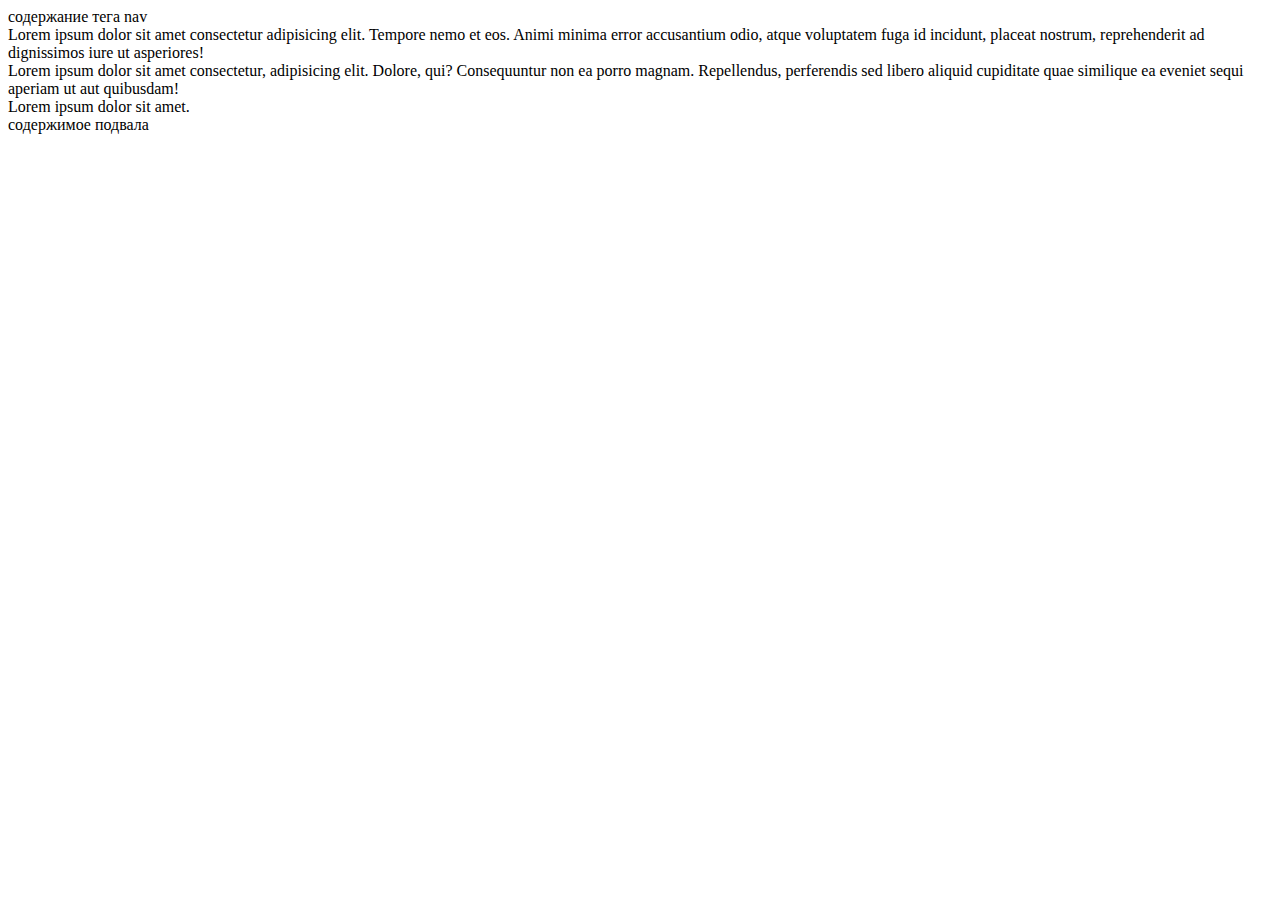
<file: 2021/FLS_lessons/1. HTML tags p.1/index.html>
<!DOCTYPE html>
<html lang="en">

<head>
    <meta charset="UTF-8">
    <meta http-equiv="X-UA-Compatible" content="IE=edge">
    <meta name="viewport" content="width=device-width, initial-scale=1.0">
    <title>HTML tags p.1</title>
</head>

<body>
    <header>
        <nav>
            содержание тега nav
        </nav>
    </header>
    <div>
        Lorem ipsum dolor sit amet consectetur adipisicing elit. Tempore nemo et eos. Animi minima error accusantium
        odio, atque voluptatem fuga id incidunt, placeat nostrum, reprehenderit ad dignissimos iure ut asperiores!
    </div>
    <div>
        Lorem ipsum dolor sit amet consectetur, adipisicing elit. Dolore, qui? Consequuntur non ea porro magnam.
        Repellendus, perferendis sed libero aliquid cupiditate quae similique ea eveniet sequi aperiam ut aut quibusdam!
    </div>
    <div>
        Lorem ipsum dolor sit amet.
    </div>
    <footer>
        содержимое подвала
    </footer>
</body>

</html>
</file>
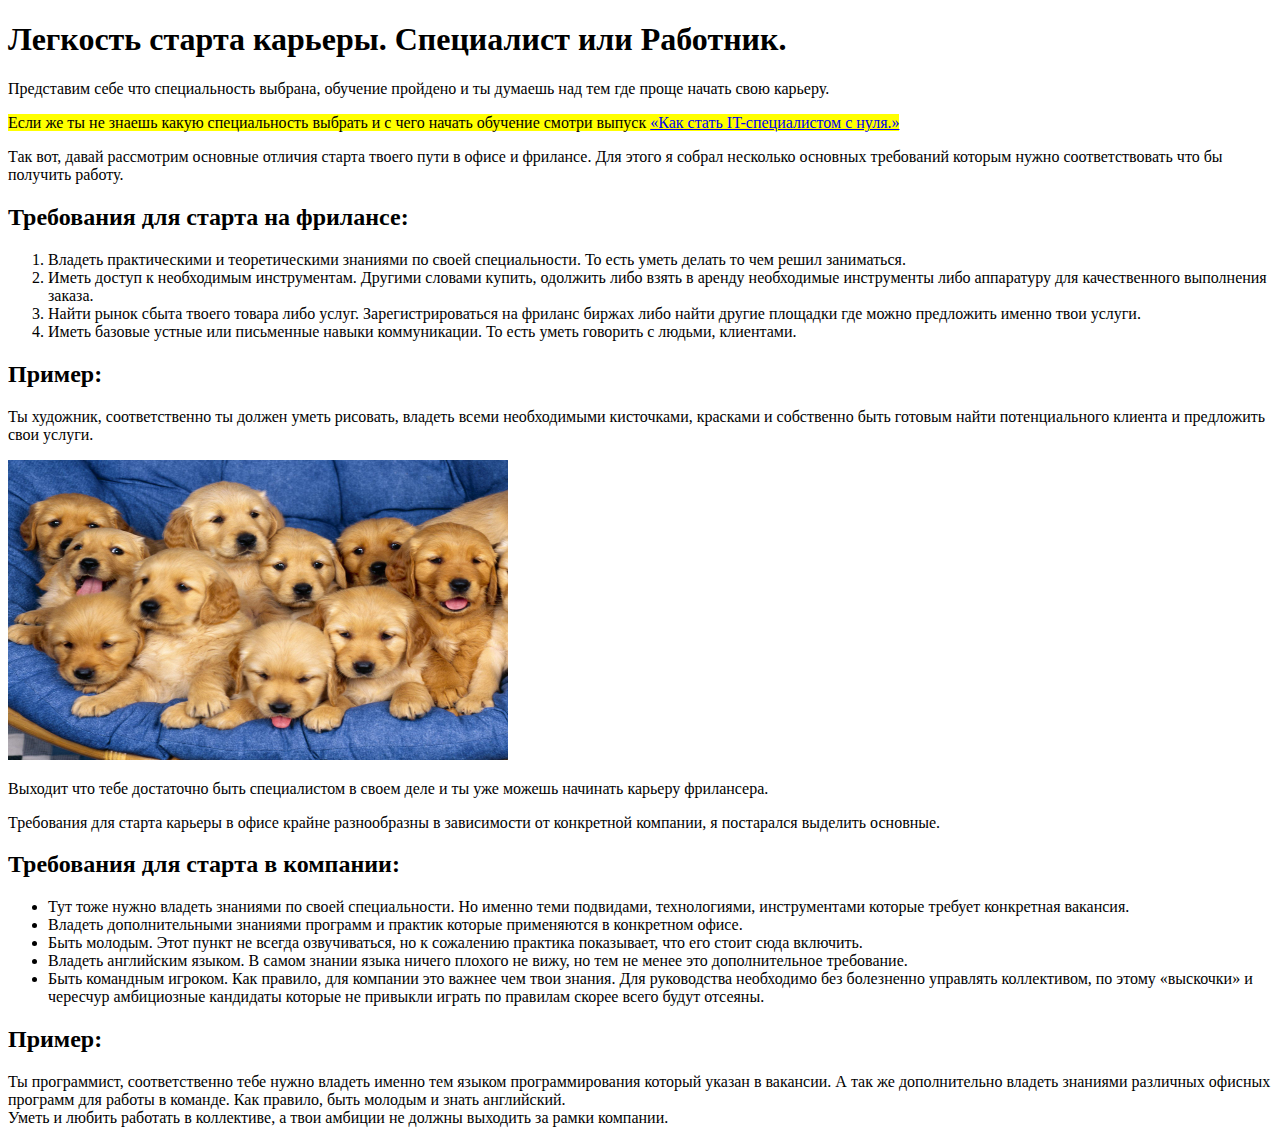
<file: 2021/FLS_lessons/2. HTML tags p.2/index.html>
<!DOCTYPE html>
<html lang="en">

<head>
    <meta charset="UTF-8">
    <meta http-equiv="X-UA-Compatible" content="IE=edge">
    <meta name="viewport" content="width=device-width, initial-scale=1.0">
    <title>HTML tags p.2</title>
</head>

<body>

    <h1>Легкость старта карьеры. Специалист или Работник.</h1>

    <p>
        Представим себе что специальность выбрана, обучение пройдено и ты думаешь над тем где проще начать свою карьеру.
    </p>
    <p>
        <span style="background: yellow;">
            Если же ты не знаешь какую специальность выбрать и с чего начать обучение смотри выпуск <a href="#">«Как
                стать
                IT-специалистом с нуля.»</a>
        </span>
    </p>
    <p>
        Так вот, давай рассмотрим основные отличия старта твоего пути в офисе и фрилансе. Для этого я собрал несколько
        основных требований которым нужно соответствовать что бы получить работу.
    </p>

    <h2>
        Требования для старта на фрилансе:
    </h2>

    <ol>
        <li>
            Владеть практическими и теоретическими знаниями по своей специальности. То есть уметь делать то чем решил
            заниматься.
        </li>
        <li>
            Иметь доступ к необходимым инструментам. Другими словами купить, одолжить либо взять в аренду необходимые
            инструменты либо аппаратуру для качественного выполнения заказа.
        </li>
        <li>
            Найти рынок сбыта твоего товара либо услуг. Зарегистрироваться на фриланс биржах либо найти другие площадки
            где можно предложить именно твои услуги.
        </li>
        <li>
            Иметь базовые устные или письменные навыки коммуникации. То есть уметь говорить с людьми, клиентами.
        </li>
    </ol>

    <h2>
        Пример:
    </h2>

    <p>
        Ты художник, соответственно ты должен уметь рисовать, владеть всеми необходимыми кисточками, красками и
        собственно быть готовым найти потенциального клиента и предложить свои услуги.
    </p>

    <img src="./img/puppies.jpg" alt="ops..." width="500px" height="300px">

    <p>
        Выходит что тебе достаточно быть специалистом в своем деле и ты уже можешь начинать карьеру фрилансера.
    </p>
    <p>
        Требования для старта карьеры в офисе крайне разнообразны в зависимости от конкретной компании, я постарался
        выделить основные.
    </p>

    <h2>
        Требования для старта в компании:
    </h2>

    <ul>
        <li>
            Тут тоже нужно владеть знаниями по своей специальности. Но именно теми подвидами, технологиями,
            инструментами которые требует конкретная вакансия.
        </li>
        <li>
            Владеть дополнительными знаниями программ и практик которые применяются в конкретном офисе.
        </li>
        <li>
            Быть молодым. Этот пункт не всегда озвучиваться, но к сожалению практика показывает, что его стоит сюда
            включить.
        </li>
        <li>
            Владеть английским языком. В самом знании языка ничего плохого не вижу, но тем не менее это дополнительное
            требование.
        </li>
        <li>
            Быть командным игроком. Как правило, для компании это важнее чем твои знания. Для руководства необходимо без
            болезненно управлять коллективом, по этому «выскочки» и чересчур амбициозные кандидаты которые не привыкли
            играть по правилам скорее всего будут отсеяны.
        </li>
    </ul>

    <h2>
        Пример:
    </h2>

    <p>
        Ты программист, соответственно тебе нужно владеть именно тем языком программирования который указан в вакансии.
        А так же дополнительно владеть знаниями различных офисных программ для работы в команде. Как правило, быть
        молодым и знать английский. <br>
        Уметь и любить работать в коллективе, а твои амбиции не должны выходить за рамки компании.
    </p>

</body>

</html>
</file>
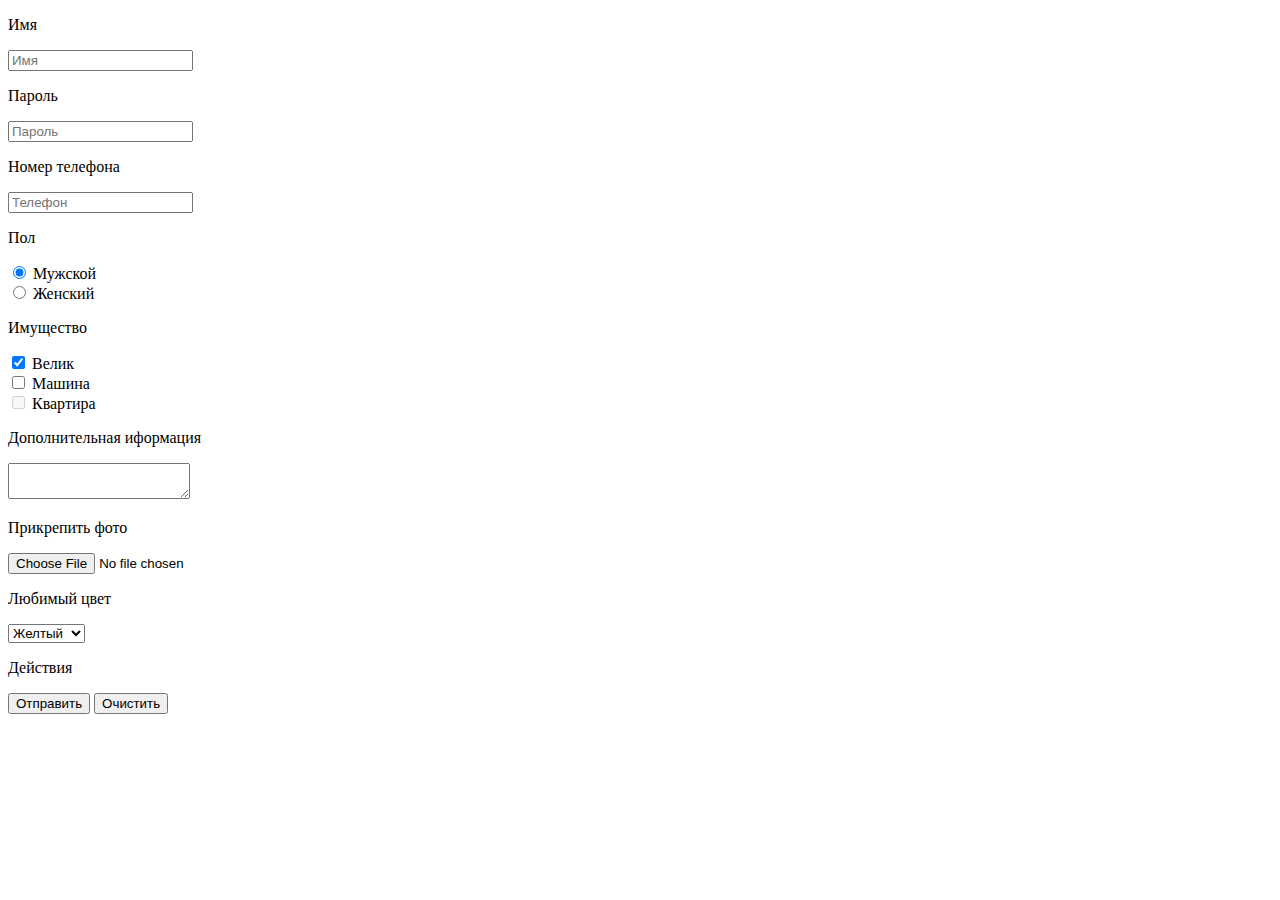
<file: 2021/FLS_lessons/3. HTML tags p.3/index.html>
<!DOCTYPE html>
<html lang="en">

<head>
    <meta charset="UTF-8">
    <meta http-equiv="X-UA-Compatible" content="IE=edge">
    <meta name="viewport" content="width=device-width, initial-scale=1.0">
    <title>HTML tags p.3</title>
</head>

<body>
    <form action="#" method="post" enctype="multipart/form-data">
        <div>
            <p>Имя</p>
            <input placeholder="Имя" tabindex="1" name="username" type="text">
        </div>
        <div>
            <p>Пароль</p>
            <input placeholder="Пароль" tabindex="2" name="userpass" type="password">
        </div>
        <div>
            <p>Номер телефона</p>
            <input placeholder="Телефон" tabindex="3" name="userphone" type="tel">
        </div>

        <div>
            <p>Пол</p>
            <div>
                <input tabindex="4" checked type="radio" name="gender" value="male"> Мужской
            </div>
            <div>
                <input tabindex="4" type="radio" name="gender" value="female"> Женский
            </div>
        </div>

        <div>
            <p>Имущество</p>
            <div>
                <input tabindex="5" checked type="checkbox" name="bike" value="yes"> Велик
            </div>
            <div>
                <input tabindex="6" type="checkbox" name="car" value="yes"> Машина
            </div>
            <div>
                <input tabindex="7" disabled type="checkbox" name="house" value="yes"> Квартира
            </div>
        </div>

        <div>
            <p>Дополнительная иформация</p>
            <textarea tabindex="8" name="text"></textarea>
        </div>

        <div>
            <p>Прикрепить фото</p>
            <input tabindex="9" type="file" name="userfoto">
        </div>

        <div>
            <p>Любимый цвет</p>
            <select tabindex="10" name="color">
                <option value="red">Красный</option>
                <option value="green">Зеленый</option>
                <option selected value="yellow">Желтый</option>
            </select>
        </div>

        <div>
            <p>Действия</p>
            <button tabindex="11" type="submit">Отправить</button>
            <button tabindex="12" type="reset">Очистить</button>
        </div>
    </form>
</body>

</html>
</file>
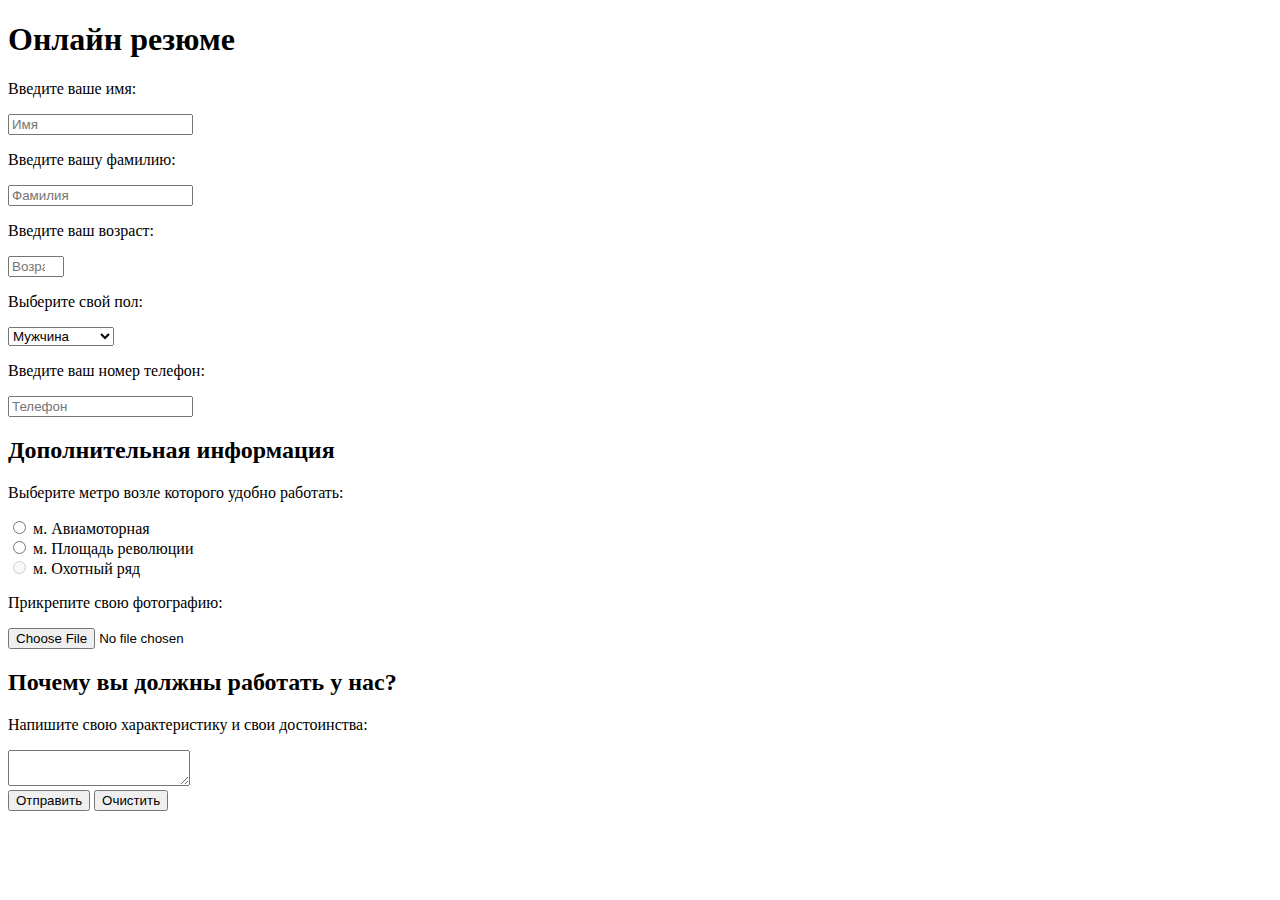
<file: 2021/FLS_lessons/4. HTML tage p.3 HW/index.html>
<!DOCTYPE html>
<html lang="en">

<head>
    <meta charset="UTF-8">
    <meta http-equiv="X-UA-Compatible" content="IE=edge">
    <meta name="viewport" content="width=device-width, initial-scale=1.0">
    <title>HTML tags p.3 HW</title>
</head>

<body>
    <form action="#">
        <h1>Онлайн резюме</h1>
        <div>
            <div>
                <p>Введите ваше имя:</p>
                <input tabindex="1" type="text" name="username" placeholder="Имя">
            </div>
            <div>
                <p>Введите вашу фамилию:</p>
                <input tabindex="2" type="text" name="usersurname" placeholder="Фамилия">
            </div>
            <div>
                <p>Введите ваш возраст:</p>
                <input tabindex="3" type="number" name="userage" placeholder="Возраст" min="18" max="65">
            </div>
            <div>
                <p>Выберите свой пол:</p>
                <select tabindex="4" name="gender">
                    <option value="male">Мужчина</option>
                    <option value="female">Женщина</option>
                    <option value="unknown">Неопределен</option>
                </select>
            </div>
            <div>
                <p>Введите ваш номер телефон:</p>
                <input tabindex="5" type="tel" name="userphone" placeholder="Телефон">
            </div>
        </div>
        
        
        <h2>Дополнительная информация</h2>
        <div>
            <p>Выберите метро возле которого удобно работать:</p>
            <div>
                <label>
                    <input tabindex="6" type="radio" name="matro" value="aviamotornaya">
                    м. Авиамоторная
                </label>
            </div>
            <div>
                <label>
                    <input tabindex="6" type="radio" name="matro" value="ploshad_revolutcii">
                    м. Площадь революции
                </label>
            </div>
            <div>
                <label>
                    <input tabindex="6" disabled type="radio" name="matro" value="ohotniy_ryad">
                    м. Охотный ряд
                </label>
            </div>
            <div>
                <p>Прикрепите свою фотографию:</p>
                <input tabindex="7" type="file" name="userphoto">
            </div>
        </div>

        <h2>Почему вы должны работать у нас?</h2>
        <div>
            <div>
                <p>Напишите свою характеристику и свои достоинства:</p>
            </div>
            <textarea tabindex="8" name="review"></textarea>
        </div>
        
        <div>
            <div>
                <button tabindex="9" type="submit">Отправить</button>
                <button tabindex="10" type="reset">Очистить</button>
            </div>
        </div>
    </form>
</body>

</html>
</file>
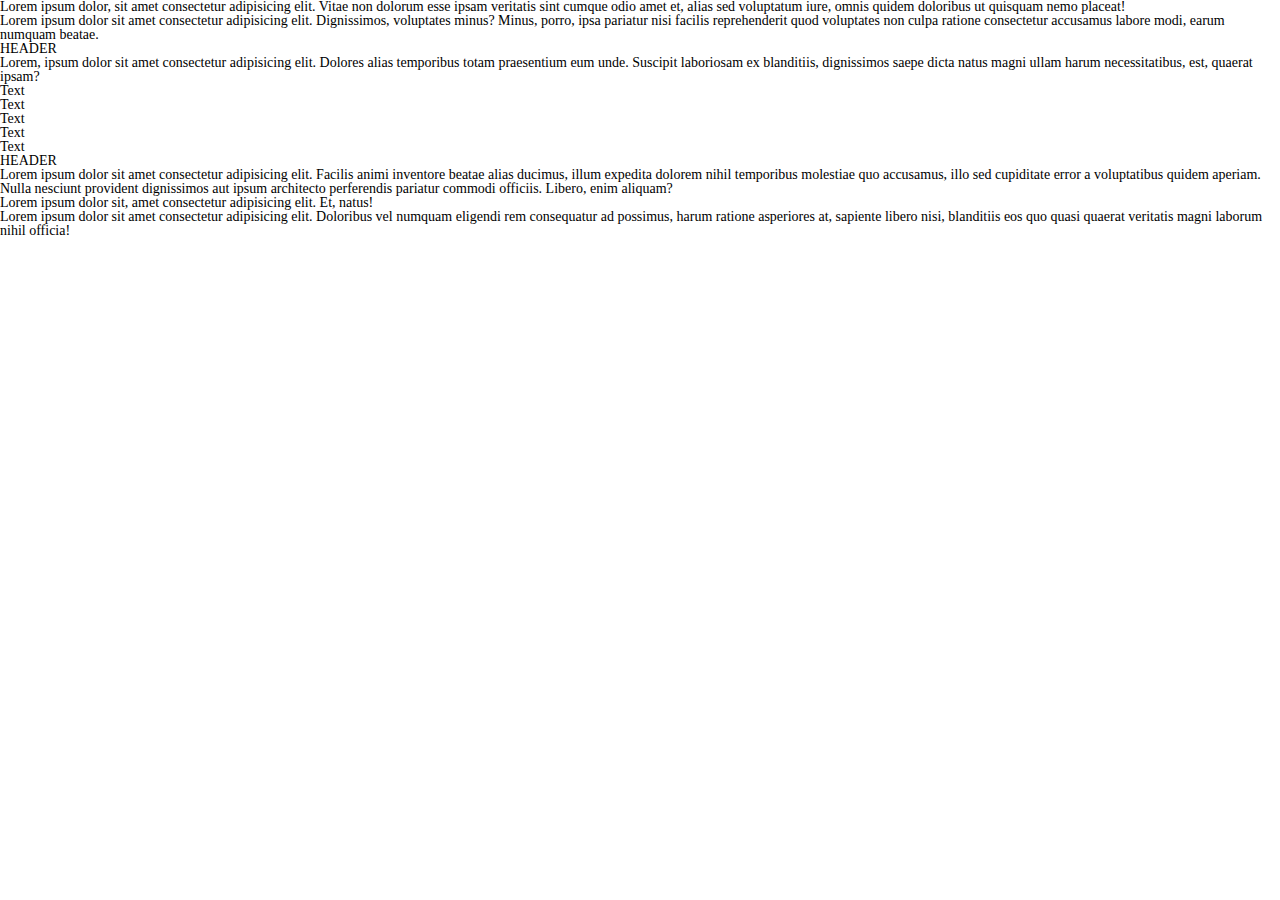
<file: 2021/FLS_lessons/5. CSS p.1/index.html>
<!DOCTYPE html>
<html lang="en">

<head>
    <meta charset="UTF-8">
    <meta http-equiv="X-UA-Compatible" content="IE=edge">
    <meta name="viewport" content="width=device-width, initial-scale=1.0">
    <title>CSS p.1</title>

    <link rel="stylesheet" href="./css/index.css">
</head>

<body>
    <div>
        <p>
            Lorem ipsum dolor, sit amet consectetur adipisicing elit. Vitae non dolorum esse ipsam veritatis sint cumque odio amet et, alias sed voluptatum iure, omnis quidem doloribus ut quisquam nemo placeat!
        </p>
        <p>
            Lorem ipsum dolor  <span class="test">sit amet consectetur adipisicing elit. Dignissimos,</span>  voluptates minus? Minus, porro, ipsa pariatur nisi facilis reprehenderit quod voluptates non culpa ratione consectetur accusamus labore modi, earum numquam beatae.
        </p>

        <h1>HEADER</h1>
        <p class="test2">
            Lorem, ipsum dolor sit amet consectetur adipisicing elit. Dolores alias temporibus totam praesentium <span>eum unde. Suscipit laboriosam ex blanditiis, dignissimos saepe </span> dicta natus magni ullam harum necessitatibus, est, quaerat ipsam?
        </p>
        <ul>
            <li>Text</li>
            <li>Text</li>
            <li>Text</li>
            <li>Text</li>
            <li>Text</li>
        </ul>
        
        <h1>HEADER</h1>
        <div class="block">
            <p>
                Lorem ipsum dolor sit amet consectetur adipisicing elit. Facilis animi inventore beatae alias ducimus, illum expedita dolorem nihil temporibus molestiae quo accusamus, illo sed cupiditate error a voluptatibus quidem aperiam. Nulla nesciunt provident dignissimos aut ipsum architecto perferendis pariatur commodi officiis. Libero, enim aliquam?
            </p>
            <p>
                Lorem ipsum dolor sit, amet consectetur adipisicing elit. Et, natus!
            </p>
            <div>
                <p>
                    Lorem ipsum dolor sit amet consectetur adipisicing elit. Doloribus vel numquam eligendi rem consequatur ad possimus, harum ratione asperiores at, sapiente libero nisi, blanditiis eos quo quasi quaerat veritatis magni laborum nihil officia!
                </p>
            </div>
        </div>
    </div>
</body>

</html>
</file>
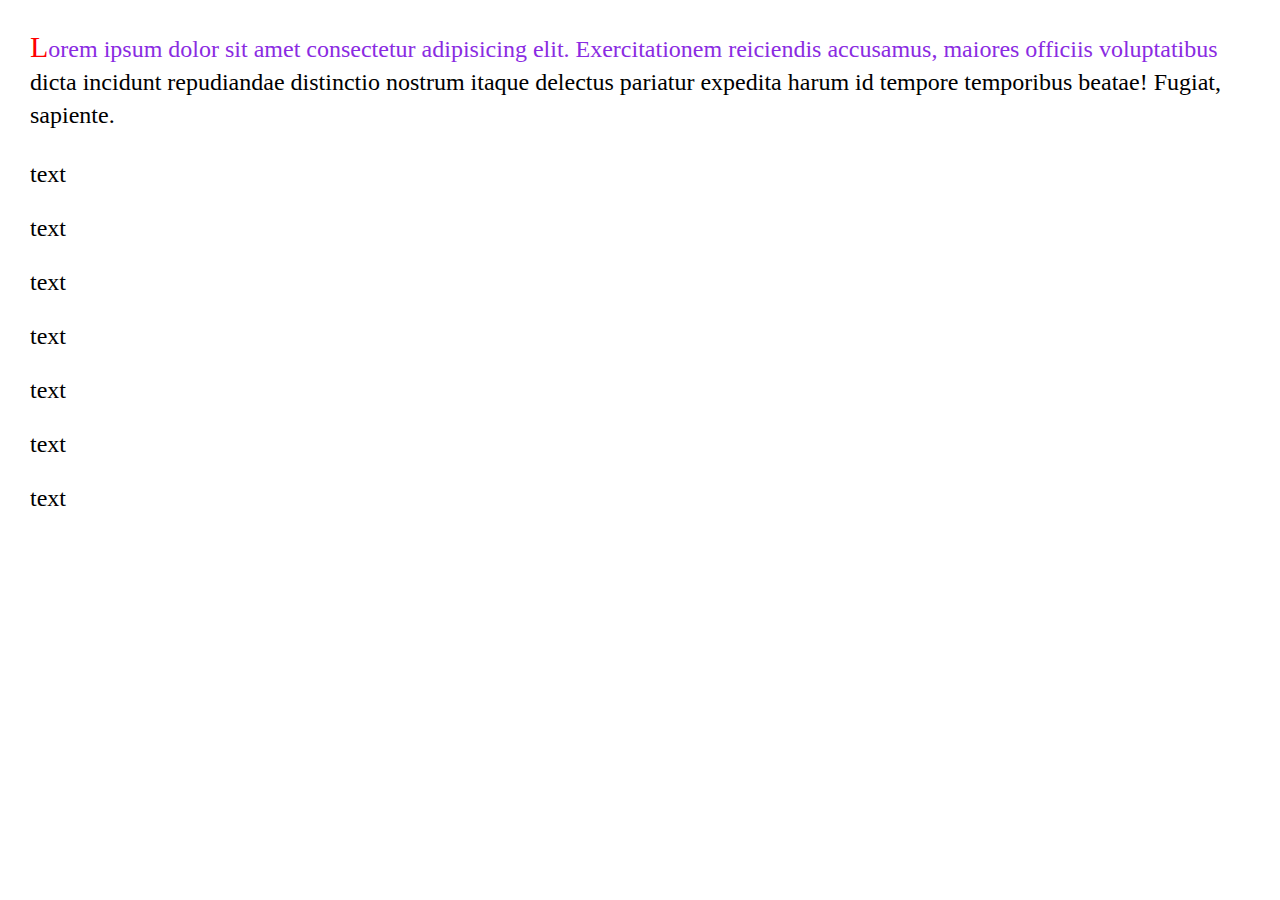
<file: 2021/FLS_lessons/10. CSS p.6/CSS p.6 HW/index.html>
<!DOCTYPE html>
<html lang="en">

<head>
    <meta charset="UTF-8">
    <meta http-equiv="X-UA-Compatible" content="IE=edge">
    <meta name="viewport" content="width=device-width, initial-scale=1.0">
    <title>CSS p.6</title>

    <link rel="stylesheet" href="./css/index.css">
</head>

<body>
    <p class="text">
        Lorem ipsum dolor sit amet consectetur adipisicing elit. Exercitationem reiciendis accusamus, maiores officiis voluptatibus dicta incidunt repudiandae distinctio nostrum itaque delectus pariatur expedita harum id tempore temporibus beatae! Fugiat, sapiente.
    </p>
    <ul class="list">
        <li>text</li>
        <li>text</li>
        <li>text</li>
        <li>text</li>
        <li>text</li>
        <li>text</li>
        <li>text</li>
    </ul>
</body>

</html>
</file>
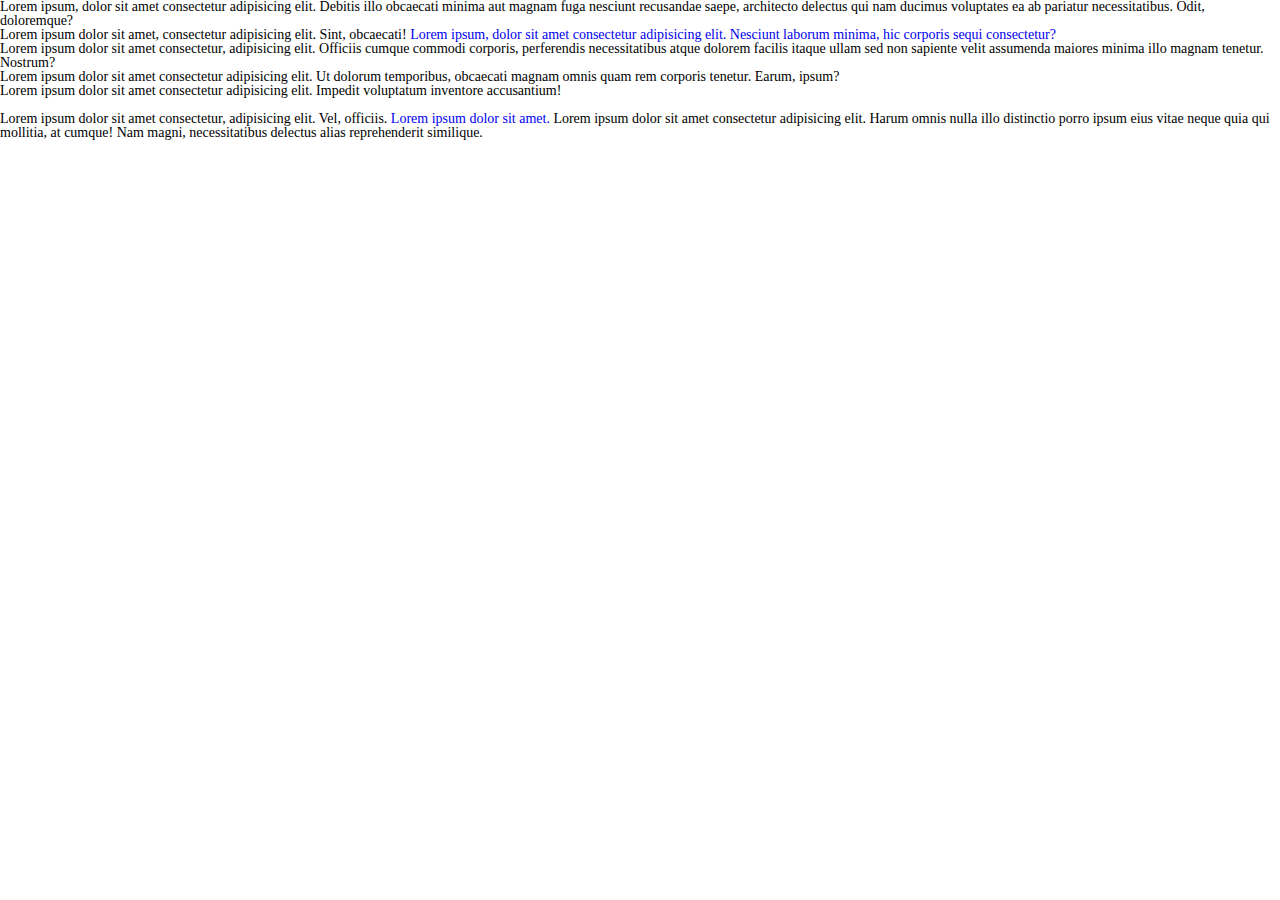
<file: 2021/FLS_lessons/6. CSS p.2/CSS p.2/index.html>
<!DOCTYPE html>
<html lang="en">

<head>
    <meta charset="UTF-8">
    <meta http-equiv="X-UA-Compatible" content="IE=edge">
    <meta name="viewport" content="width=device-width, initial-scale=1.0">
    <title>CSS p.2</title>

    <link rel="stylesheet" href="./css/index.css">
</head>

<body>
    <div class="firstBlock">
        Lorem ipsum, dolor sit amet consectetur adipisicing elit. Debitis illo obcaecati minima aut magnam fuga nesciunt recusandae saepe, architecto delectus qui nam ducimus voluptates ea ab pariatur necessitatibus. Odit, doloremque?
    </div>

    <span class="secondBlock">
        Lorem ipsum dolor sit amet, consectetur adipisicing elit. Sint, obcaecati!
    </span>
    <a href="#" class="trirdBlock">Lorem ipsum, dolor sit amet consectetur adipisicing elit. Nesciunt laborum minima, hic corporis sequi consectetur?</a>

    <div class="fourthBlock">
        Lorem ipsum dolor sit amet consectetur, adipisicing elit. Officiis cumque commodi corporis, perferendis necessitatibus atque dolorem facilis itaque ullam sed non sapiente velit assumenda maiores minima illo magnam tenetur. Nostrum?
    </div>

    <div class="fifthBlock">
        Lorem ipsum dolor sit amet consectetur adipisicing elit. Ut dolorum temporibus, obcaecati magnam omnis quam rem corporis tenetur. Earum, ipsum?
    </div>

    <p class="sixthBlock">
        Lorem ipsum dolor sit amet consectetur adipisicing elit. Impedit voluptatum inventore accusantium!
    </p>

    <br>

    <span class="seventhBlock">
        Lorem ipsum dolor sit amet consectetur, adipisicing elit. Vel, officiis.
    </span>
    <a href="#" class="eighthBlock">
        Lorem ipsum dolor sit amet.
    </a>

    <span class="ninethBlock">
        Lorem ipsum dolor sit amet consectetur adipisicing elit. Harum omnis nulla illo distinctio porro ipsum eius vitae neque quia qui mollitia, at cumque! Nam magni, necessitatibus delectus alias reprehenderit similique.
    </span>
</body>

</html>
</file>
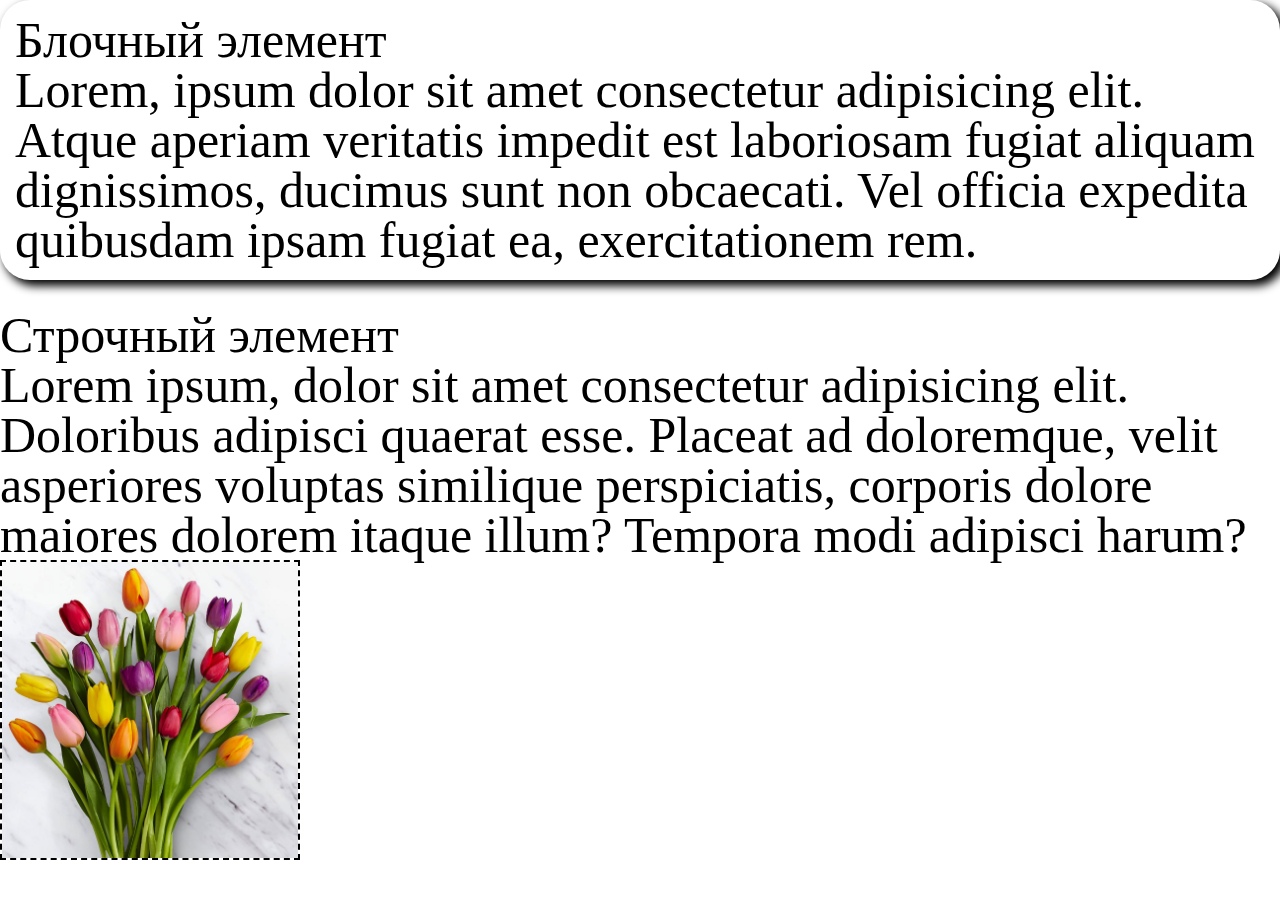
<file: 2021/FLS_lessons/7. CSS p.3/CSS p.3/index.html>
<!DOCTYPE html>
<html lang="en">

<head>
    <meta charset="UTF-8">
    <meta http-equiv="X-UA-Compatible" content="IE=edge">
    <meta name="viewport" content="width=device-width, initial-scale=1.0">
    <title>CSS p.3</title>

    <link rel="stylesheet" href="./css/index.css">
</head>

<body>
    <div class="exampleBlock">
        Блочный элемент <br>
        Lorem, ipsum dolor sit amet consectetur adipisicing elit. Atque aperiam veritatis impedit est laboriosam fugiat aliquam dignissimos, ducimus sunt non obcaecati. Vel officia expedita quibusdam ipsam fugiat ea, exercitationem rem.
    </div>
    <span class="exampleString">
        Строчный элемент <br>
        Lorem ipsum, dolor sit amet consectetur adipisicing elit. Doloribus adipisci quaerat esse. Placeat ad doloremque, velit asperiores voluptas similique perspiciatis, corporis dolore maiores dolorem itaque illum? Tempora modi adipisci harum?
    </span>
    <p>
        <img src="./img/flowers.jpg" alt="asd" class="exampleImg">
    </p>
</body>

</html>
</file>
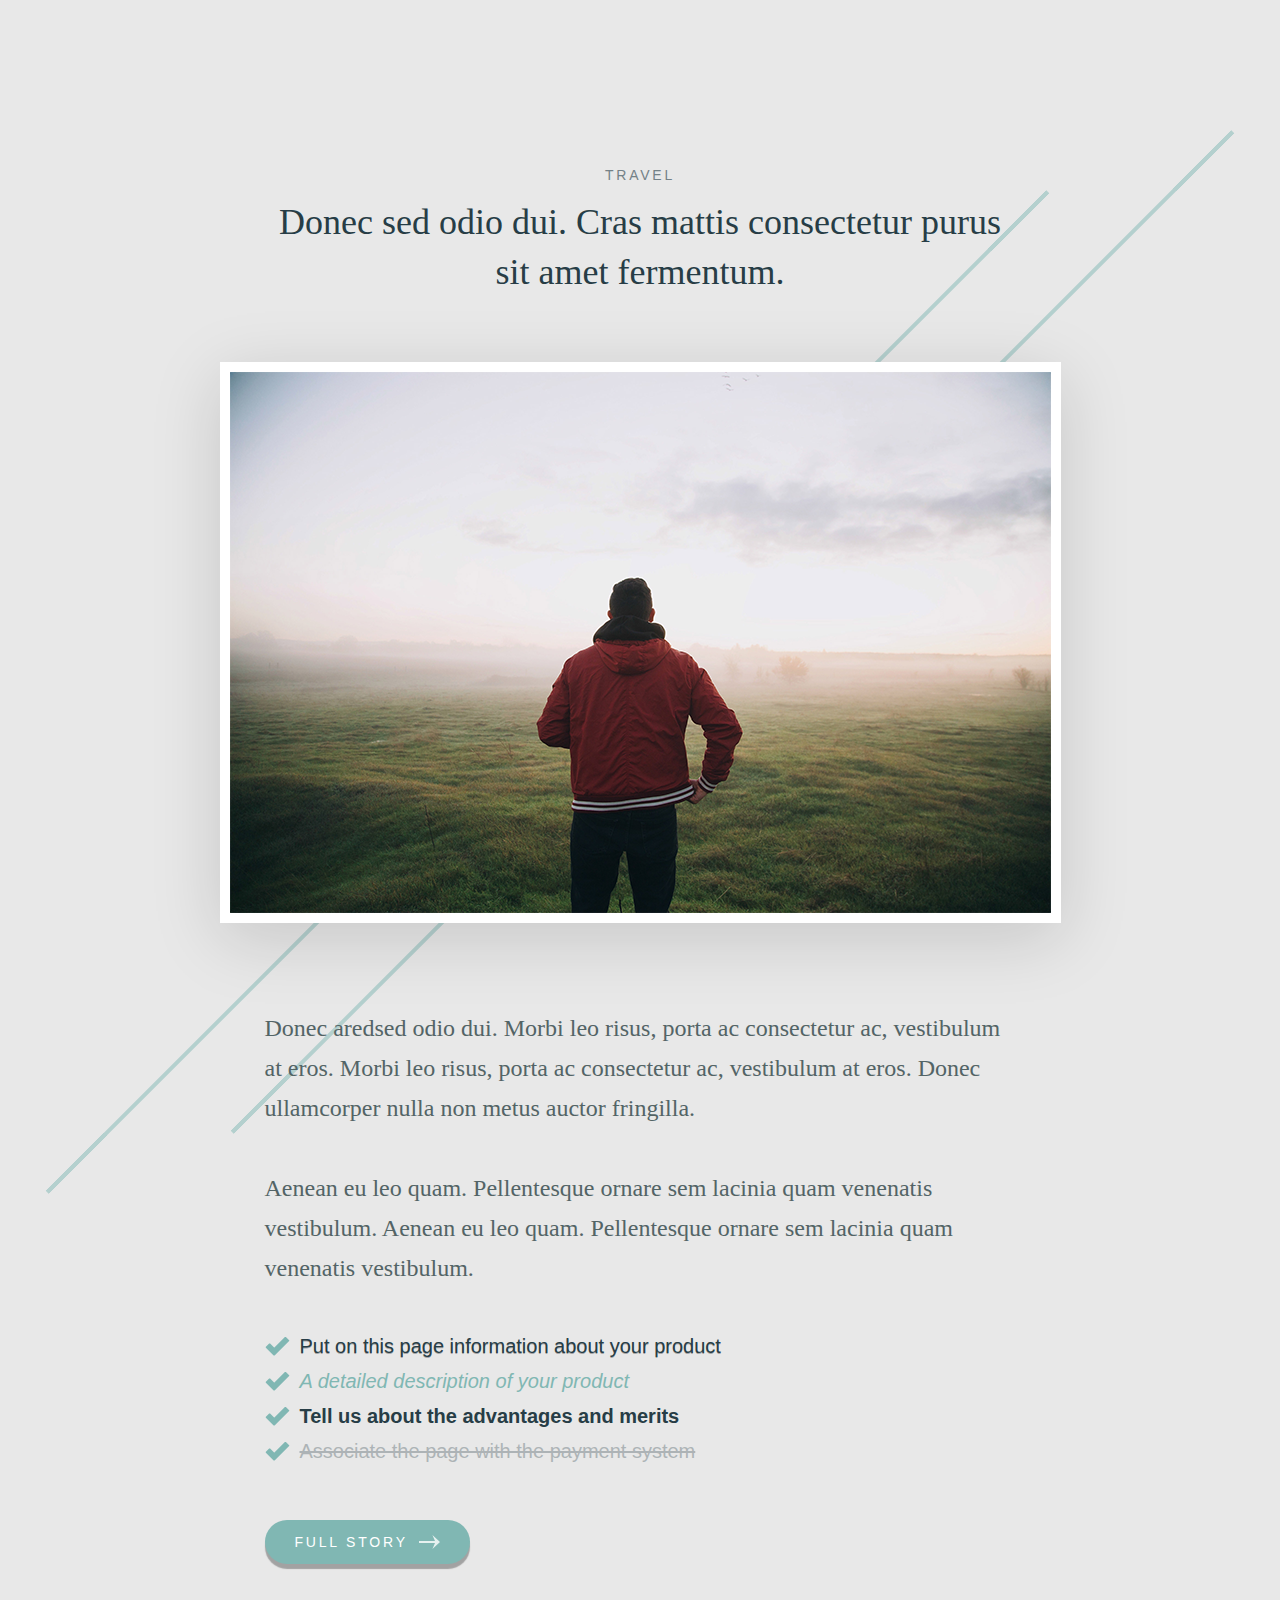
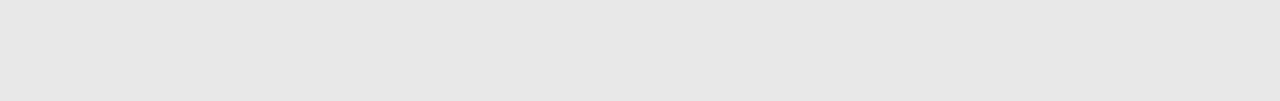
<file: 2021/FLS_lessons/8. CSS p.4/CSS p.4 HW/index.html>
<!DOCTYPE html>
<html lang="en">

<head>
    <meta charset="UTF-8">
    <meta http-equiv="X-UA-Compatible" content="IE=edge">
    <meta name="viewport" content="width=device-width, initial-scale=1.0">
    <title>CSS p.4 HW</title>

    <link rel="stylesheet" href="./css/index.css">
</head>

<body>
    <div class="content">
        <div class="content-top">
            <div class="content-top__category">
                travel
            </div>
            <h1 class="content-top__title">
                Donec sed odio dui. Cras mattis consectetur purus sit amet fermentum.
            </h1>
       
       
       
        </div>
        <div class="content__image">
            <img src="./img/man.png" alt="not found">
        </div>
        <div class="content-bottom">
            <div class="content-bottom__text">
                <p>
                    Donec aredsed odio dui. Morbi leo risus, porta ac consectetur ac, vestibulum at eros. Morbi leo risus, porta ac consectetur ac, vestibulum at eros. Donec ullamcorper nulla non metus auctor fringilla.
                </p>
                <p>
                    Aenean eu leo quam. Pellentesque ornare sem lacinia quam venenatis vestibulum. Aenean eu leo quam. Pellentesque ornare sem lacinia quam venenatis vestibulum.
                </p>                
            </div>
            <div class="content-bottom-info">
                <ul class="content-bottom-info-list">
                    <li>
                        Put on this page information about your product
                    </li>
                    <li>
                        A detailed description of your product
                    </li>
                    <li>
                        Tell us about the advantages and merits
                    </li>
                    <li>
                        <span>
                            Associate the page with the payment system
                        </span>
                    </li>
                </ul>
                <a target="_blank" href="http://google.com" class="content-bottom-info__link">
                    <span>
                        full story
                    </span>
                </a>
            </div>

        </div>
    </div>
</body>

</html>
</file>
<file: 2021/FLS_lessons/5. CSS p.1/css/index.css>
/* p {
    font-size: 24px;
    color: red;
}

span.test {
    font-size: 26px;
    color: green;
}

.test2 span {
    color: blue;
    font-size: 14px;
}

.block>p {
    color: salmon;
} */

* {
    margin: 0;
    padding: 0;
    border: 0;
}

*,*:before,*:after {
    -moz-box-sizing: border-box;
    -webkit-box-sizing: border-box;
    box-sizing: border-box;
}

:focuse:active{
    outline: none;
}
a:focus, a:active{
    outline: none;
}

nav, footer, header, aside {
    display: block;
}

html, body {
    height: 100%;
    width: 100%;
    font-size: 100%;
    line-height: 1;
    font-size: 14px;
    -ms-text-size-adjust: 100%;
    -moz-text-size-adjust: 100%;
    -webkit-text-size-adjust: 100%;
}

input, button, textarea {
    font-family: inherit;
}

input::-ms-clear{
    display: none;
}
button{
    cursor: pointer;
}
button::-moz-focus-inner{
    padding: 0;
    border: 0;
}
a, a:visited{
    text-decoration: none;
}
a:hover {
    text-decoration: none;
}
ul li {
    list-style: none;
}
img {
    vertical-align: top;
}

h1,h2,h3,h4,h5,h6 {
    font-size: inherit;
    font-weight: 400;
}
</file>
<file: 2021/FLS_lessons/10. CSS p.6/CSS p.6 HW/css/index.css>
* {
    margin: 0;
    padding: 0;
    border: 0;
}

*,*:before,*:after {
    -moz-box-sizing: border-box;
    -webkit-box-sizing: border-box;
    box-sizing: border-box;
}

:focuse:active{
    outline: none;
}
a:focus, a:active{
    outline: none;
}

nav, footer, header, aside {
    display: block;
}

html, body {
    height: 100%;
    width: 100%;
    font-size: 100%;
    line-height: 1;
    font-size: 14px;
    -ms-text-size-adjust: 100%;
    -moz-text-size-adjust: 100%;
    -webkit-text-size-adjust: 100%;
}

input, button, textarea {
    font-family: inherit;
}

input::-ms-clear{
    display: none;
}
button{
    cursor: pointer;
}
button::-moz-focus-inner{
    padding: 0;
    border: 0;
}
a, a:visited{
    text-decoration: none;
}
a:hover {
    text-decoration: none;
}
ul li {
    list-style: none;
}
img {
    vertical-align: top;
}

h1,h2,h3,h4,h5,h6 {
    font-size: inherit;
    font-weight: 400;
}

/* LESSON
========= */
body {
    padding: 30px;
}

.text {
    font-size: 24px;
    line-height: 33px;
    margin-bottom: 30px;
}

.text:first-line {
    color: blueviolet;
}

.text::first-letter {
    font-size: 30px;
    color: red;
}

.list {
    
}

.list li {
    font-size: 24px;
    margin-bottom: 30px;
}
</file>
<file: 2021/FLS_lessons/6. CSS p.2/CSS p.2/css/index.css>
* {
    margin: 0;
    padding: 0;
    border: 0;
}

*,*:before,*:after {
    -moz-box-sizing: border-box;
    -webkit-box-sizing: border-box;
    box-sizing: border-box;
}

:focuse:active{
    outline: none;
}
a:focus, a:active{
    outline: none;
}

nav, footer, header, aside {
    display: block;
}

html, body {
    height: 100%;
    width: 100%;
    font-size: 100%;
    line-height: 1;
    font-size: 14px;
    -ms-text-size-adjust: 100%;
    -moz-text-size-adjust: 100%;
    -webkit-text-size-adjust: 100%;
}

input, button, textarea {
    font-family: inherit;
}

input::-ms-clear{
    display: none;
}
button{
    cursor: pointer;
}
button::-moz-focus-inner{
    padding: 0;
    border: 0;
}
a, a:visited{
    text-decoration: none;
}
a:hover {
    text-decoration: none;
}
ul li {
    list-style: none;
}
img {
    vertical-align: top;
}

h1,h2,h3,h4,h5,h6 {
    font-size: inherit;
    font-weight: 400;
}

/* LESSON
======== */
.example-block {
    border: 2px solid black;
}

.example-string {
    display: inline-block;
    width: 400px;
    padding: 20px;  
    border: 2px solid black;
}

.example-image {
    width: 100%;
    max-width: 500px;
    min-width: 200px;
}
</file>
<file: 2021/FLS_lessons/7. CSS p.3/CSS p.3/css/index.css>
* {
    margin: 0;
    padding: 0;
    border: 0;
}

*,*:before,*:after {
    -moz-box-sizing: border-box;
    -webkit-box-sizing: border-box;
    box-sizing: border-box;
}

:focuse:active{
    outline: none;
}
a:focus, a:active{
    outline: none;
}

nav, footer, header, aside {
    display: block;
}

html, body {
    height: 100%;
    width: 100%;
    font-size: 100%;
    line-height: 1;
    font-size: 14px;
    -ms-text-size-adjust: 100%;
    -moz-text-size-adjust: 100%;
    -webkit-text-size-adjust: 100%;
}

input, button, textarea {
    font-family: inherit;
}

input::-ms-clear{
    display: none;
}
button{
    cursor: pointer;
}
button::-moz-focus-inner{
    padding: 0;
    border: 0;
}
a, a:visited{
    text-decoration: none;
}
a:hover {
    text-decoration: none;
}
ul li {
    list-style: none;
}
img {
    vertical-align: top;
}

h1,h2,h3,h4,h5,h6 {
    font-size: inherit;
    font-weight: 400;
}

/* LESSON
======== */
.exampleBlock {
    font-size: 50px;
    margin-bottom: 30px;
    padding: 15px;
    border-radius: 30px;

    box-shadow: 5px 5px 10px 1px black;
}

.exampleString {
    font-size: 50px;

    

}

.exampleImg {
    width: 300px;
    height: 300p;

    border: 2px dashed black;
}
</file>
<file: 2021/FLS_lessons/8. CSS p.4/CSS p.4 HW/css/index.css>
* {
    margin: 0;
    padding: 0;
    border: 0;
}

*,*:before,*:after {
    -moz-box-sizing: border-box;
    -webkit-box-sizing: border-box;
    box-sizing: border-box;
}

:focuse:active{
    outline: none;
}
a:focus, a:active{
    outline: none;
}

nav, footer, header, aside {
    display: block;
}

html, body {
    height: 100%;
    width: 100%;
    font-size: 100%;
    line-height: 1;
    font-size: 14px;
    -ms-text-size-adjust: 100%;
    -moz-text-size-adjust: 100%;
    -webkit-text-size-adjust: 100%;
}

input, button, textarea {
    font-family: inherit;
}

input::-ms-clear{
    display: none;
}
button{
    cursor: pointer;
}
button::-moz-focus-inner{
    padding: 0;
    border: 0;
}
a, a:visited{
    text-decoration: none;
}
a:hover {
    text-decoration: none;
}
ul li {
    list-style: none;
}
img {
    vertical-align: top;
}

h1,h2,h3,h4,h5,h6 {
    font-size: inherit;
    font-weight: 400;
}

/* HW
======== */
body {
    background: #e8e8e8 url('../img/stripe.png') 50% 130px no-repeat;
}

.content {
    padding: 168px 0 137px 0;
    max-width: 841px;
    margin: 0 auto;
}

.content-top {
    text-align: center;
    margin-bottom: 65px;
}
.content-top__category {
    color: #748187;
    font-family: Arial, "Helvetica Neue", Helvetica, sans-serif;
    font-size: 14px;
    text-transform: uppercase;
    letter-spacing: 2.8px;
    margin-bottom: 15px;
}
.content-top__title {
    color: #273d46;
    font-size: 36px;
    line-height: 50px;
    max-width: 725px;
    margin: 0 auto;
}

.content__image {
    box-shadow: 0 15px 65px rgba(15, 16, 16, 0.15);
    background: #fff;
    padding: 10px;
    margin-bottom: 85px;
}
.content__image img {
    min-width: 100%;
}


.content-bottom {
    padding: 0 45px;
}

.content-bottom__text {
    color: #536466;
    font-size: 24px;
    line-height: 40px;
    margin-bottom: 48px;
}

.content-bottom__text p {
    margin-bottom: 40px;
}

.content-bottom__text p:last-child {
    margin: 0;
}

.content-bottom-info {

}
.content-bottom-info-list {
    margin-bottom: 59px;
}

.content-bottom-info-list li{
    font-family: Arial, "Helvetica Neue", Helvetica, sans-serif;
    font-size: 20px;
    margin-bottom: 15px;
    background: url('../img/icons/check.svg') left no-repeat;
    padding-left: 35px;
}
.content-bottom-info-list li:last-child{
    margin: 0;
}
.content-bottom-info-list li:nth-child(1){
    color: #273d46;
    text-shadow: 0 1px 0 rgba(0, 0, 0, 0.3);
}
.content-bottom-info-list li:nth-child(2){
    font-style: italic;
    color: #80b7b3;
}
.content-bottom-info-list li:nth-child(3){
    font-weight: 700;
    color: #273d46;
}
.content-bottom-info-list li:nth-child(4){
    text-decoration: line-through; 
    color: #273d46;
}
.content-bottom-info-list li:nth-child(4) span {
    opacity: 0.3;
}
.content-bottom-info__link {
    height: 44px;
    display: inline-block;
    line-height: 44px;
    border-radius: 24px;
    padding: 0 30px;
    background: #80b7b3;
    box-shadow: 0px 5px 1px rgb(0 0 0 / 30%);

    font-family: Arial, "Helvetica Neue", Helvetica, sans-serif;
    color: #fff;
    text-transform: uppercase;
    letter-spacing: 2.8px;

    transition: background .5s, padding .5s, top .2s;
}

.content-bottom-info__link span {
    padding-right: 32px;
    background: url('../img/icons/arrow.svg') right no-repeat;
}

.content-bottom-info__link:hover {
    background: #273d46;
    padding: 0 40px;
}

.content-bottom-info__link:active {
    top: 3px;
    position: relative;
    box-shadow: 0px 2px 1px rgb(0 0 0 / 30%);
}
</file>
